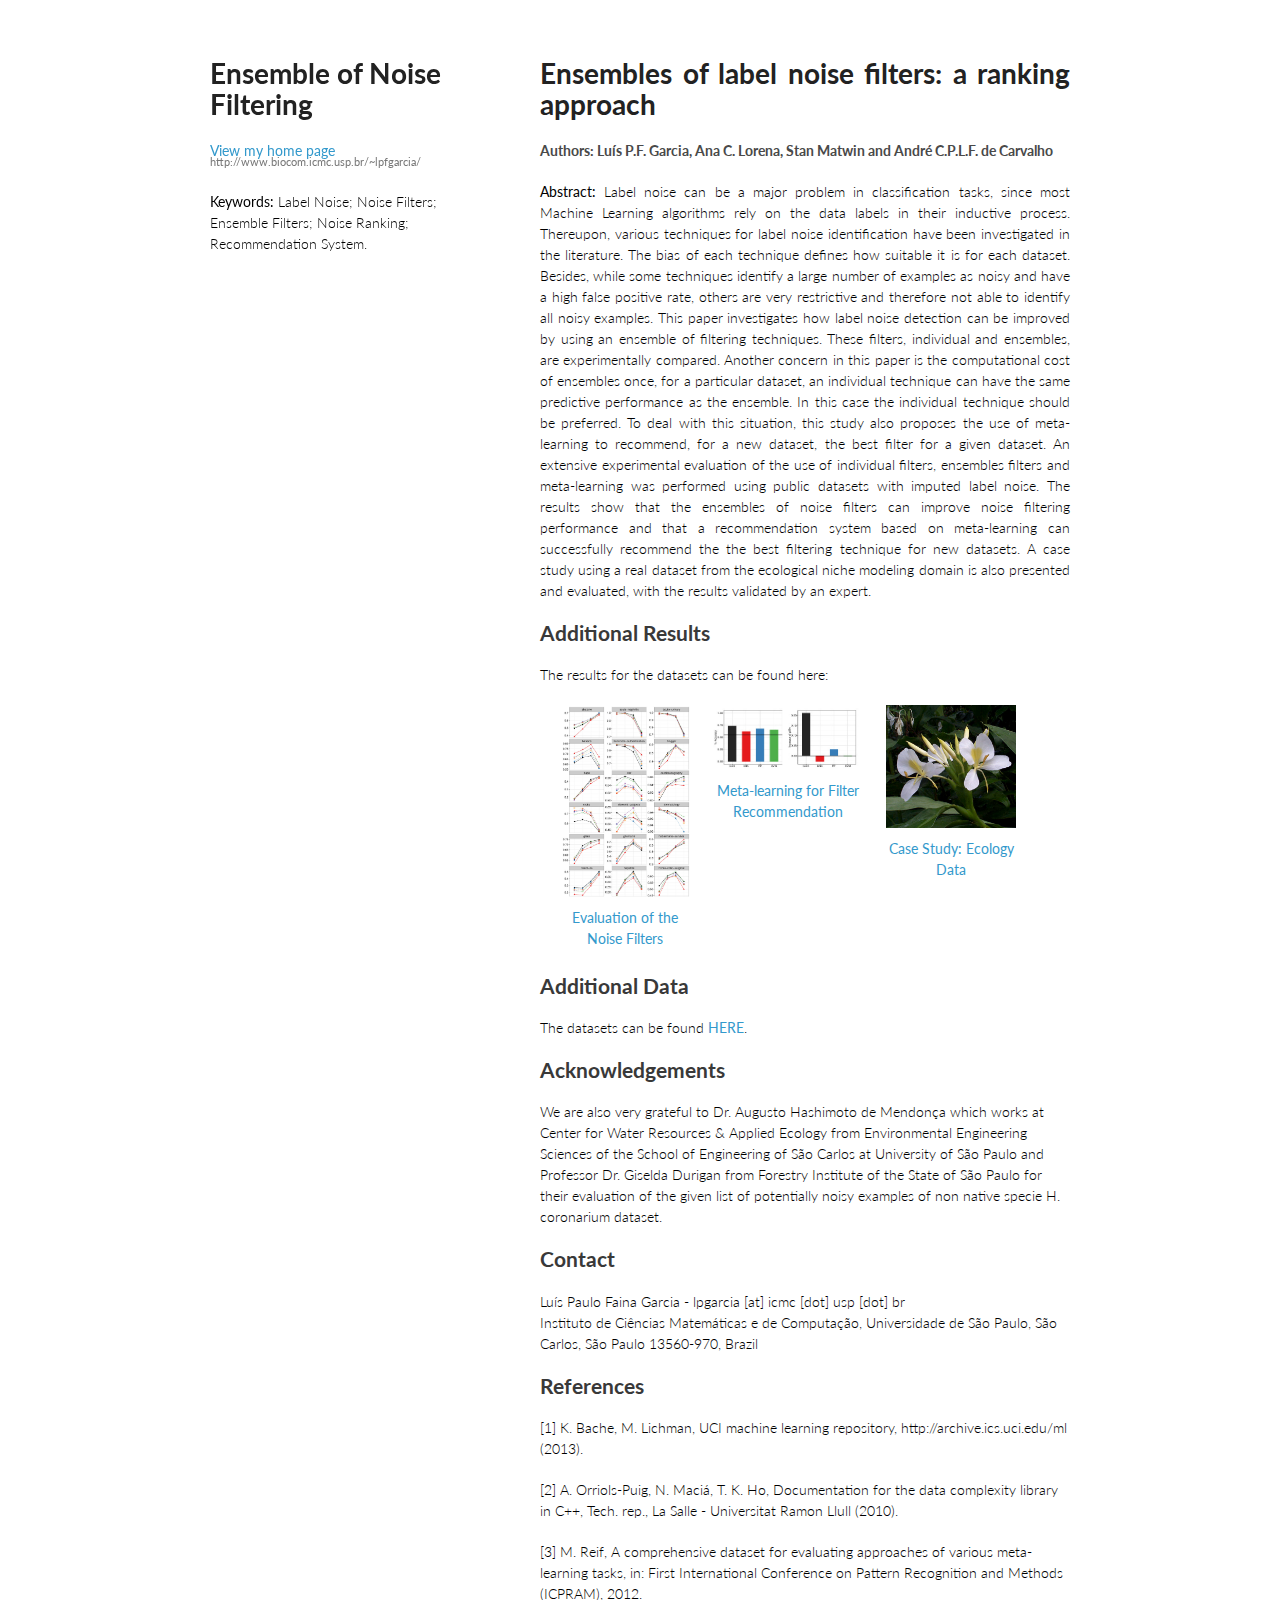
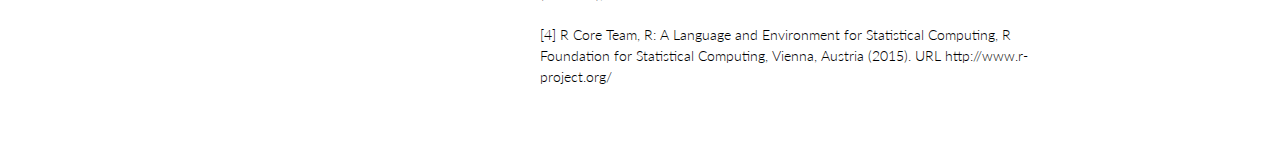
<file: e2n/index.html>
<!doctype html>
<html>
	<head>
		<meta charset="utf-8">
		<meta http-equiv="X-UA-Compatible" content="chrome=1">
		<title>e2n</title>

		<link rel="stylesheet" href="stylesheets/styles.css">
		<link rel="stylesheet" href="stylesheets/pygment_trac.css">
		<meta name="viewport" content="width=device-width, initial-scale=1, user-scalable=no">
	</head>

<body>
	<div class="wrapper">
		<header>
			<h1>Ensemble of Noise Filtering</h1>
			<p></p>
			<p class="view"><a href="http://www.biocom.icmc.usp.br/~lpfgarcia/">View my home page<br><small>http://www.biocom.icmc.usp.br/~lpfgarcia/</small></a></p>
			<p class="view"><b>Keywords:</b> Label Noise; Noise Filters; Ensemble Filters; Noise Ranking; Recommendation System.
		</header>
		<section>
	
	<h1><p align="justify">Ensembles of label noise filters: a ranking approach</p></h1>

	<h4>Authors: Luís P.F. Garcia, Ana C. Lorena, Stan Matwin and André C.P.L.F. de Carvalho</h4>
	
	<p align="justify"><b>Abstract:</b> Label noise can be a major problem in classification tasks, since most Machine Learning algorithms rely on the data labels in their inductive process. Thereupon, various techniques for label noise identification have been investigated in the literature. The bias of each technique defines how suitable it is for each dataset. Besides, while some techniques identify a large number of examples as noisy and have a high false positive rate, others are very restrictive and therefore not able to identify all noisy examples. This paper investigates how label noise detection can be improved by using an ensemble of filtering techniques. These filters, individual and ensembles, are experimentally compared. Another concern in this paper is the computational cost of ensembles once, for a particular dataset, an individual technique can have the same predictive performance as the ensemble. In this case the individual technique should be preferred. To deal with this situation, this study also proposes the use of meta-learning to recommend, for a new dataset,  the best filter for a given dataset.  An extensive experimental evaluation of the use of individual filters, ensembles filters and meta-learning was performed using public datasets with imputed label noise. The results show that the ensembles of noise filters can improve noise filtering performance and that a recommendation system based on meta-learning can successfully recommend the the best filtering technique for new datasets. A case study using a real dataset from the ecological niche modeling domain is also presented and evaluated, with the results validated by an expert.</p>


<h2><a name="designer-templates" class="anchor" href="#designer-templates"><span class="octicon octicon-link"></span></a>Additional Results</h2>

	<p>The results for the datasets can be found here:</p>

		<div>
			<p align="center" style="float: left; margin-bottom: 5px; margin-left: 20px; margin-right: 20px; width: 130px;"><a href="section4.zip">
			<img src="lines.jpg" style="width: 130px; margin-bottom: 5px;"></a><br><a href="section4.zip">Evaluation of the Noise Filters</a></p>
			
			<p align="center" style="float: left; margin-bottom: 5px; margin-left: 3px; margin-right: 20px; width: 150px;"><a href="section5.zip">
			<img src="meta.jpg" style="width: 150px; margin-bottom: 5px;"></a><br><a href="section5.zip">Meta-learning for Filter Recommendation</a></p>
			
			<p align="center" style="float: left; margin-bottom: 5px; margin-left: 3px; margin-right: 20px; width: 130px;"><a href="section6.zip">
			<img src="lily.jpg" style="width: 130px; margin-bottom: 5px;"></a><br><a href="section6.zip">Case Study: Ecology Data</a></p>
		</div>	

	<p style="clear:both;">	

<h2><a name="designer-templates" class="anchor" href="#designer-templates"><span class="octicon octicon-link"></span></a>Additional Data</h2>

	<p>The datasets can be found <a href="datasets.zip">HERE</a>.</p>

<h2><a name="designer-templates" class="anchor" href="#designer-templates"><span class="octicon octicon-link"></span></a>Acknowledgements</h2>

	<p>We are also very grateful to Dr. Augusto Hashimoto de Mendonça which works at Center for Water Resources & Applied Ecology from Environmental Engineering Sciences of the School of Engineering of São Carlos at University of São Paulo and Professor Dr. Giselda Durigan from Forestry Institute of the State of São Paulo for their evaluation of the given list of potentially noisy examples of non native specie H. coronarium dataset.</p>

<h2><a name="designer-templates" class="anchor" href="#designer-templates"><span class="octicon octicon-link"></span></a>Contact</h2>

	<p>Luís Paulo Faina Garcia - lpgarcia [at] icmc [dot] usp [dot] br <br>
	Instituto de Ciências Matemáticas e de Computação, Universidade de São Paulo, São Carlos, São Paulo 13560-970, Brazil</p>

<h2><a name="designer-templates" class="anchor" href="#designer-templates"><span class="octicon octicon-link"></span></a>References</h2>

	<p>[1] K. Bache, M. Lichman, UCI machine learning repository, http://archive.ics.uci.edu/ml (2013).</p>

	<p>[2] A. Orriols-Puig, N. Maciá, T. K. Ho, Documentation for the data complexity library in C++, Tech. rep., La Salle - Universitat Ramon Llull (2010).</p>

	<p>[3] M. Reif, A comprehensive dataset for evaluating approaches of various meta-learning tasks, in: First International Conference on Pattern Recognition and Methods (ICPRAM), 2012.</p>

	<p>[4] R Core Team, R: A Language and Environment for Statistical Computing, R Foundation for Statistical Computing, Vienna, Austria (2015). URL http://www.r-project.org/</p>	   

</body>
</html>
</file>
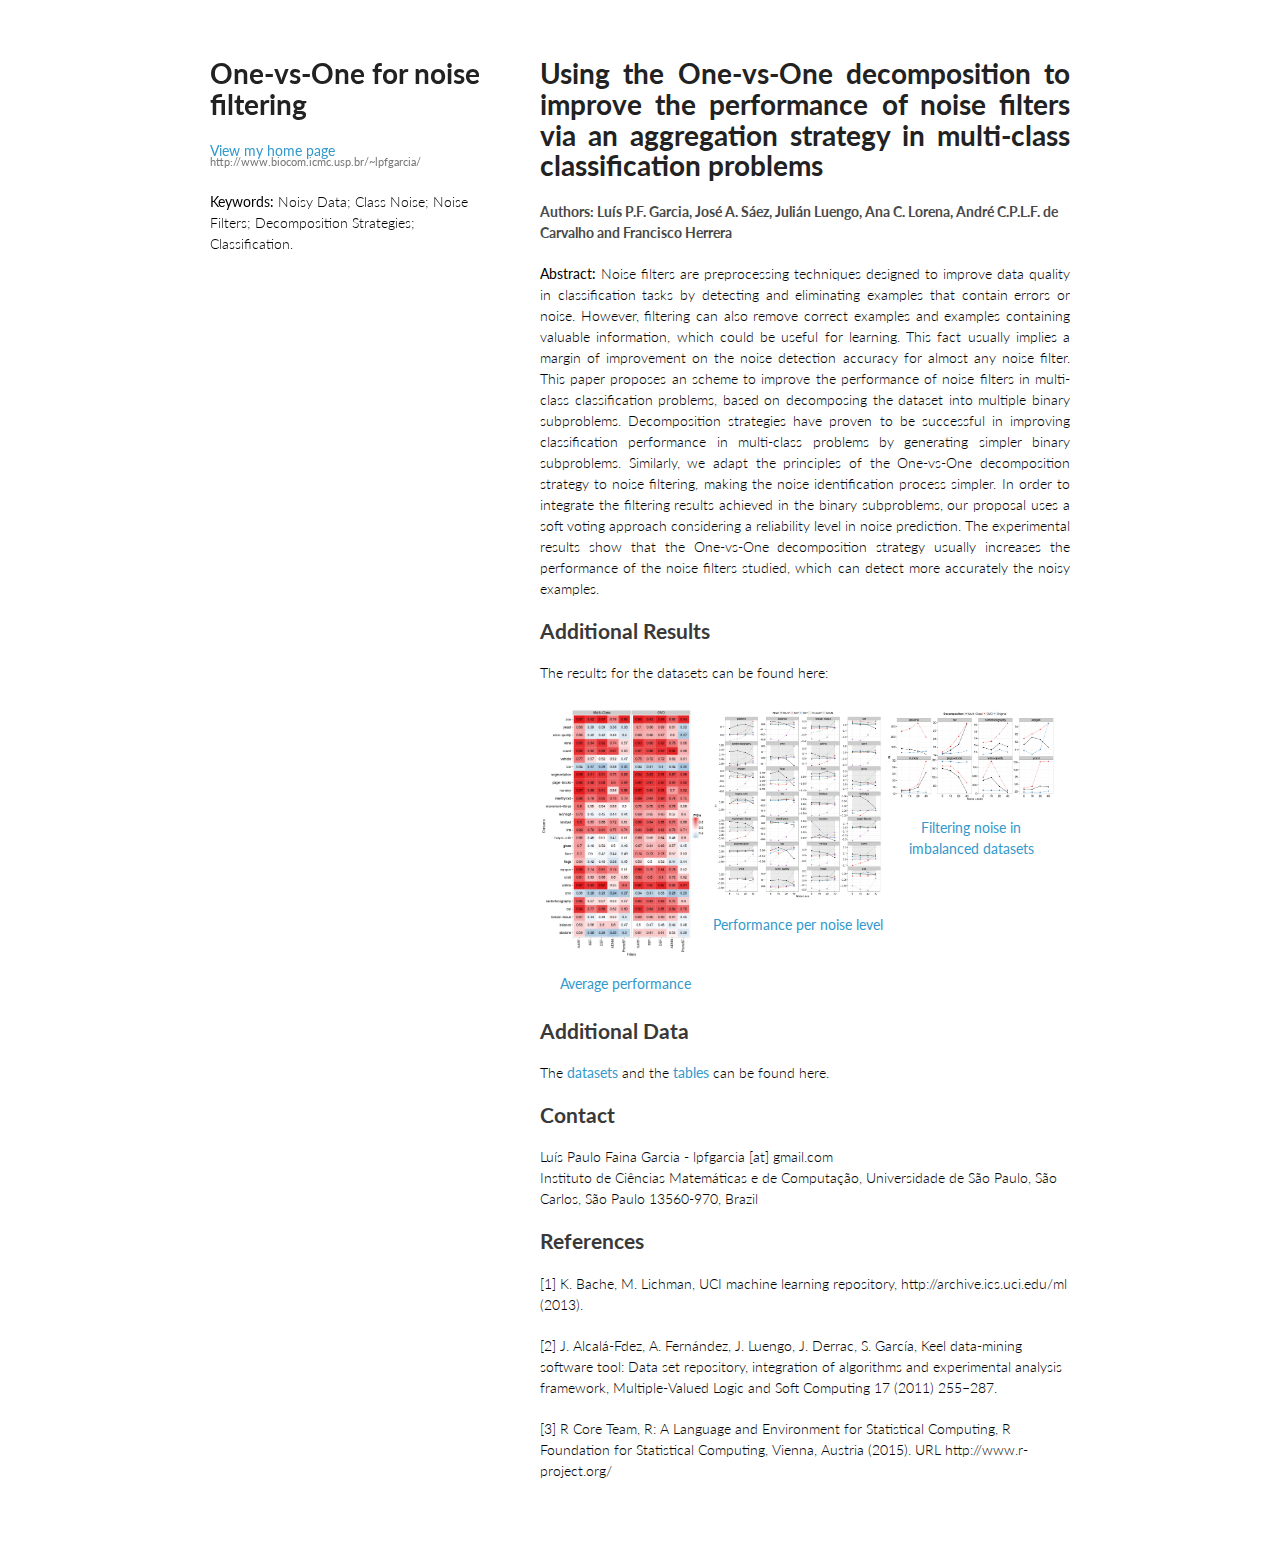
<file: ovo/index.html>
<!doctype html>
<html>
	<head>
		<meta charset="utf-8">
		<meta http-equiv="X-UA-Compatible" content="chrome=1">
		<title>OVO by lpfgarcia</title>

		<link rel="stylesheet" href="stylesheets/styles.css">
		<link rel="stylesheet" href="stylesheets/pygment_trac.css">
		<meta name="viewport" content="width=device-width, initial-scale=1, user-scalable=no">
	</head>

<body>
	<div class="wrapper">
		<header>
			<h1>One-vs-One for noise filtering</h1>
			<p></p>
			<p class="view"><a href="http://www.biocom.icmc.usp.br/~lpfgarcia/">View my home page<br><small>http://www.biocom.icmc.usp.br/~lpfgarcia/</small></a></p>
			<p class="view"><b>Keywords:</b> Noisy Data; Class Noise; Noise Filters; Decomposition Strategies; Classification.
		</header>
		<section>
	
	<h1><p align="justify">Using the One-vs-One decomposition to improve the performance of noise filters via an aggregation strategy in multi-class classification problems</p></h1>

	<h4>Authors: Luís P.F. Garcia, José A. Sáez, Julián Luengo, Ana C. Lorena, André C.P.L.F. de Carvalho and Francisco Herrera</h4>
	
	<p align="justify"><b>Abstract:</b> Noise filters are preprocessing techniques designed to improve data quality in classification tasks by detecting and eliminating examples that contain errors or noise. However, filtering can also remove correct examples and examples containing valuable information, which could be useful for learning. This fact usually implies a margin of improvement on the noise detection accuracy for almost any noise filter. This paper proposes an scheme to improve the performance of noise filters in multi-class classification problems, based on decomposing the dataset into multiple binary subproblems. Decomposition strategies have proven to be successful in improving classification performance in multi-class problems by generating simpler binary subproblems. Similarly, we adapt the principles of the One-vs-One decomposition strategy to noise filtering, making the noise identification process simpler. In order to integrate the filtering results achieved in the binary subproblems, our proposal uses a soft voting approach considering a reliability level in noise prediction. The experimental results show that the One-vs-One decomposition strategy usually increases the performance of the noise filters studied, which can detect more accurately the noisy examples.</p>


<h2><a name="designer-templates" class="anchor" href="#designer-templates"><span class="octicon octicon-link"></span></a>Additional Results</h2>

	<p>The results for the datasets can be found here:</p>

		<div>
			<p align="center" style="float: left; margin-bottom: 5px; margin-right: 3px; width: 170px;"><a href="average.zip">
			<img src="average.jpg" style="width: 170px; margin-bottom: 10px;"></a><br><a href="average.zip">Average performance</a></p>

			<p align="center" style="float: left; margin-bottom: 5px; margin-right: 3px; width: 170px;"><a href="level.zip">
			<img src="level.jpg" style="width: 170px; margin-bottom: 10px;"></a><br><a href="level.zip">Performance per noise level</a></p>

			<p align="center" style="float: left; margin-bottom: 5px; margin-right: 3px; width: 170px;"><a href="imbalanced.zip">
			<img src="imbalance.jpg" style="width: 170px; margin-bottom: 10px;"></a><br><a href="imbalanced.zip">Filtering noise in imbalanced datasets</a></p>

		</div>	

	<p style="clear:both;">	

<h2><a name="designer-templates" class="anchor" href="#designer-templates"><span class="octicon octicon-link"></span></a>Additional Data</h2>


	<p>The <a href="datasets.zip">datasets</a> and the <a href="table.zip">tables</a> can be found here.</p>


<h2><a name="designer-templates" class="anchor" href="#designer-templates"><span class="octicon octicon-link"></span></a>Contact</h2>

	<p>Luís Paulo Faina Garcia - lpfgarcia [at] gmail.com <br>
	Instituto de Ciências Matemáticas e de Computação, Universidade de São Paulo, São Carlos, São Paulo 13560-970, Brazil</p>

<h2><a name="designer-templates" class="anchor" href="#designer-templates"><span class="octicon octicon-link"></span></a>References</h2>

	<p>[1] K. Bache, M. Lichman, UCI machine learning repository, http://archive.ics.uci.edu/ml (2013).</p>

	<p>[2] J. Alcalá-Fdez, A. Fernández, J. Luengo, J. Derrac, S. García, Keel data-mining software tool: Data set repository, integration of algorithms and experimental analysis framework, Multiple-Valued Logic and Soft Computing 17 (2011) 255–287.

	<p>[3] R Core Team, R: A Language and Environment for Statistical Computing, R Foundation for Statistical Computing, Vienna, Austria (2015).
		   URL http://www.r-project.org/</p>	   

</body>
</html>
</file>
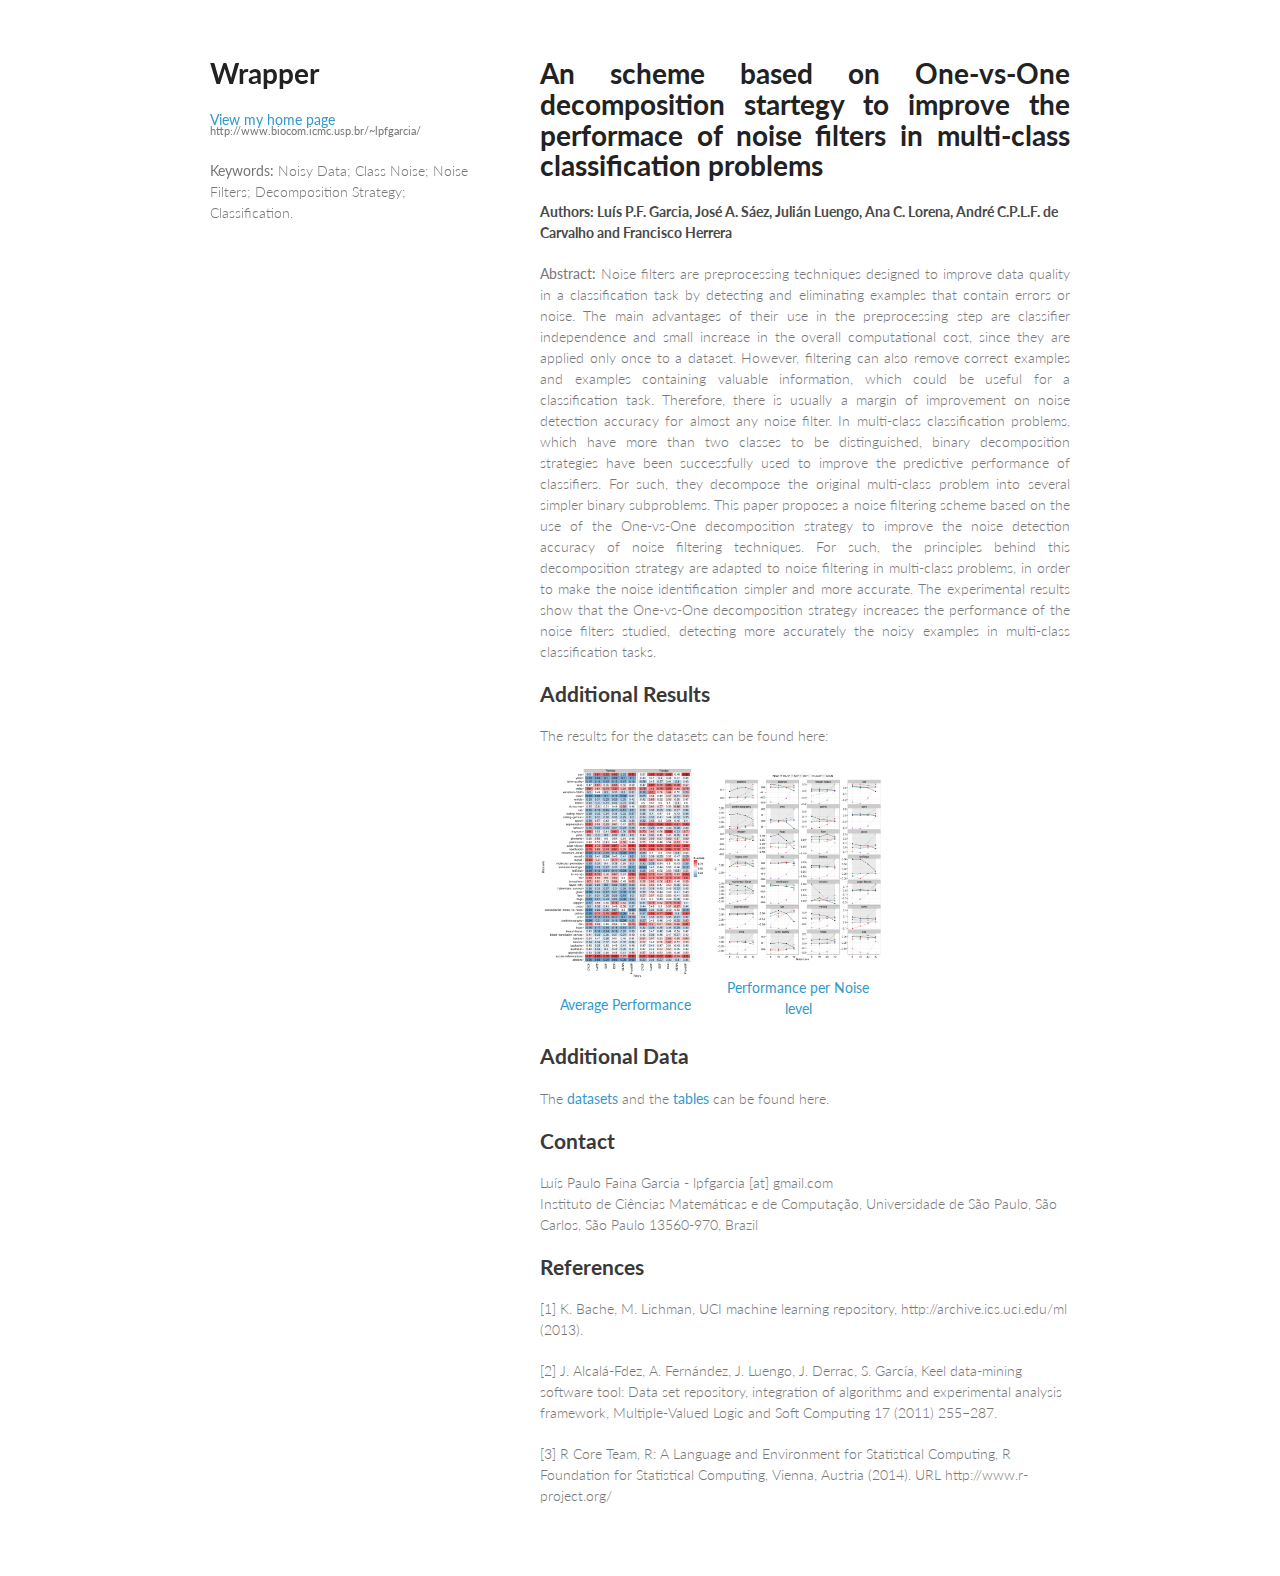
<file: wrapper/index.html>
<!doctype html>
<html>
	<head>
		<meta charset="utf-8">
		<meta http-equiv="X-UA-Compatible" content="chrome=1">
		<title>Wrapper by lpfgarcia</title>

		<link rel="stylesheet" href="stylesheets/styles.css">
		<link rel="stylesheet" href="stylesheets/pygment_trac.css">
		<meta name="viewport" content="width=device-width, initial-scale=1, user-scalable=no">
	</head>

<body>
	<div class="wrapper">
		<header>
			<h1>Wrapper</h1>
			<p></p>
			<p class="view"><a href="http://www.biocom.icmc.usp.br/~lpfgarcia/">View my home page<br><small>http://www.biocom.icmc.usp.br/~lpfgarcia/</small></a></p>
			<p class="view"><b>Keywords:</b> Noisy Data; Class Noise; Noise Filters; Decomposition Strategy; Classification.
		</header>
		<section>
	
	<h1><p align="justify">An scheme based on One-vs-One decomposition startegy to improve the performace of noise filters in multi-class classification problems</p></h1>

	<h4>Authors: Luís P.F. Garcia, José A. Sáez, Julián Luengo, Ana C. Lorena, André C.P.L.F. de Carvalho and Francisco Herrera</h4>
	
	<p align="justify"><b>Abstract:</b> Noise filters are preprocessing techniques designed to improve data quality in a classification task by detecting and eliminating examples that contain errors or noise. The main advantages of their use in the preprocessing step are classifier independence and small increase in the overall computational cost, since they are applied only once to a dataset. However, filtering can also remove correct examples and examples containing valuable information, which could be useful for a classification task. Therefore, there is usually a margin of improvement on noise detection accuracy for almost any noise filter. In multi-class classification problems, which have more than two classes to be distinguished, binary decomposition strategies have been successfully used to improve the predictive performance of classifiers. For such, they decompose the original multi-class problem into several simpler binary subproblems. This paper proposes a noise filtering scheme based on the use of the One-vs-One decomposition strategy to improve the noise detection accuracy of noise filtering techniques. For such, the principles behind this decomposition strategy are adapted to noise filtering in multi-class problems, in order to make the noise identification simpler and more accurate. The experimental results show that the One-vs-One decomposition strategy increases the performance of the noise filters studied, detecting more accurately the noisy examples in multi-class classification tasks.</p>


<h2><a name="designer-templates" class="anchor" href="#designer-templates"><span class="octicon octicon-link"></span></a>Additional Results</h2>

	<p>The results for the datasets can be found here:</p>

		<div>
			<p align="center" style="float: left; margin-bottom: 5px; margin-right: 3px; width: 170px;"><a href="average.zip">
			<img src="average.jpg" style="width: 170px; margin-bottom: 10px;"></a><br><a href="average.zip">Average Performance</a></p>

			<p align="center" style="float: left; margin-bottom: 5px; margin-right: 3px; width: 170px;"><a href="level.zip">
			<img src="level.jpg" style="width: 170px; margin-bottom: 10px;"></a><br><a href="level.zip">Performance per Noise level</a></p>

		</div>	

	<p style="clear:both;">	

<h2><a name="designer-templates" class="anchor" href="#designer-templates"><span class="octicon octicon-link"></span></a>Additional Data</h2>


	<p>The <a href="datasets.zip">datasets</a> and the <a href="table.zip">tables</a> can be found here.</p>


<h2><a name="designer-templates" class="anchor" href="#designer-templates"><span class="octicon octicon-link"></span></a>Contact</h2>

	<p>Luís Paulo Faina Garcia - lpfgarcia [at] gmail.com <br>
	Instituto de Ciências Matemáticas e de Computação, Universidade de São Paulo, São Carlos, São Paulo 13560-970, Brazil</p>

<h2><a name="designer-templates" class="anchor" href="#designer-templates"><span class="octicon octicon-link"></span></a>References</h2>

	<p>[1] K. Bache, M. Lichman, UCI machine learning repository, http://archive.ics.uci.edu/ml (2013).</p>

	<p>[2] J. Alcalá-Fdez, A. Fernández, J. Luengo, J. Derrac, S. García, Keel data-mining software tool: Data set repository, integration of algorithms and experimental analysis framework, Multiple-Valued Logic and Soft Computing 17 (2011) 255–287.

	<p>[3] R Core Team, R: A Language and Environment for Statistical Computing, R Foundation for Statistical Computing, Vienna, Austria (2014).
		   URL http://www.r-project.org/</p>	   

</body>
</html>
</file>
<file: e2n/stylesheets/styles.css>
@import url(https://fonts.googleapis.com/css?family=Lato:300italic,700italic,300,700);

body {
  padding:50px;
  font:14px/1.5 Lato, "Helvetica Neue", Helvetica, Arial, sans-serif;
  color:#000000;
  font-weight:300;
}

h1, h2, h3, h4, h5, h6 {
  color:#222;
  margin:0 0 20px;
}

p, ul, ol, table, pre, dl {
  margin:0 0 20px;
}

h1, h2, h3 {
  line-height:1.1;
}

h1 {
  font-size:28px;
}

h2 {
  color:#393939;
}

h3, h4, h5, h6 {
  color:#494949;
}

a {
  color:#39c;
  font-weight:400;
  text-decoration:none;
}

a small {
  font-size:11px;
  color:#777;
  margin-top:-0.6em;
  display:block;
}

.wrapper {
  width:860px;
  margin:0 auto;
}

blockquote {
  border-left:1px solid #e5e5e5;
  margin:0;
  padding:0 0 0 20px;
  font-style:italic;
}

code, pre {
  font-family:Monaco, Bitstream Vera Sans Mono, Lucida Console, Terminal;
  color:#333;
  font-size:12px;
}

pre {
  padding:8px 15px;
  background: #f8f8f8;  
  border-radius:5px;
  border:1px solid #e5e5e5;
  overflow-x: auto;
}

table {
  width:100%;
  border-collapse:collapse;
}

th, td {
  text-align:left;
  padding:5px 10px;
  border-bottom:1px solid #e5e5e5;
}

dt {
  color:#444;
  font-weight:700;
}

th {
  color:#444;
}

img {
  max-width:100%;
}

header {
  width:270px;
  float:left;
  position:fixed;
}

header ul {
  list-style:none;
  height:40px;
  
  padding:0;
  
  background: #eee;
  background: -moz-linear-gradient(top, #f8f8f8 0%, #dddddd 100%);
  background: -webkit-gradient(linear, left top, left bottom, color-stop(0%,#f8f8f8), color-stop(100%,#dddddd));
  background: -webkit-linear-gradient(top, #f8f8f8 0%,#dddddd 100%);
  background: -o-linear-gradient(top, #f8f8f8 0%,#dddddd 100%);
  background: -ms-linear-gradient(top, #f8f8f8 0%,#dddddd 100%);
  background: linear-gradient(top, #f8f8f8 0%,#dddddd 100%);
  
  border-radius:5px;
  border:1px solid #d2d2d2;
  box-shadow:inset #fff 0 1px 0, inset rgba(0,0,0,0.03) 0 -1px 0;
  width:270px;
}

header li {
  width:89px;
  float:left;
  border-right:1px solid #d2d2d2;
  height:40px;
}

header ul a {
  line-height:1;
  font-size:11px;
  color:#999;
  display:block;
  text-align:center;
  padding-top:6px;
  height:40px;
}

strong {
  color:#222;
  font-weight:700;
}

header ul li + li {
  width:88px;
  border-left:1px solid #fff;
}

header ul li + li + li {
  border-right:none;
  width:89px;
}

header ul a strong {
  font-size:14px;
  display:block;
  color:#222;
}

section {
  width:530px;
  float:right;
  padding-bottom:50px;
}

small {
  font-size:11px;
}

hr {
  border:0;
  background:#e5e5e5;
  height:1px;
  margin:0 0 20px;
}

footer {
  width:270px;
  float:left;
  position:fixed;
  bottom:50px;
}

@media print, screen and (max-width: 960px) {
  
  div.wrapper {
    width:auto;
    margin:0;
  }
  
  header, section, footer {
    float:none;
    position:static;
    width:auto;
  }
  
  header {
    padding-right:320px;
  }
  
  section {
    border:1px solid #e5e5e5;
    border-width:1px 0;
    padding:20px 0;
    margin:0 0 20px;
  }
  
  header a small {
    display:inline;
  }
  
  header ul {
    position:absolute;
    right:50px;
    top:52px;
  }
}

@media print, screen and (max-width: 720px) {
  body {
    word-wrap:break-word;
  }
  
  header {
    padding:0;
  }
  
  header ul, header p.view {
    position:static;
  }
  
  pre, code {
    word-wrap:normal;
  }
}

@media print, screen and (max-width: 480px) {
  body {
    padding:15px;
  }
  
  header ul {
    display:none;
  }
}

@media print {
  body {
    padding:0.4in;
    font-size:12pt;
    color:#444;
  }
}
</file>
<file: e2n/stylesheets/pygment_trac.css>
.highlight  { background: #ffffff; }
.highlight .c { color: #999988; font-style: italic } /* Comment */
.highlight .err { color: #a61717; background-color: #e3d2d2 } /* Error */
.highlight .k { font-weight: bold } /* Keyword */
.highlight .o { font-weight: bold } /* Operator */
.highlight .cm { color: #999988; font-style: italic } /* Comment.Multiline */
.highlight .cp { color: #999999; font-weight: bold } /* Comment.Preproc */
.highlight .c1 { color: #999988; font-style: italic } /* Comment.Single */
.highlight .cs { color: #999999; font-weight: bold; font-style: italic } /* Comment.Special */
.highlight .gd { color: #000000; background-color: #ffdddd } /* Generic.Deleted */
.highlight .gd .x { color: #000000; background-color: #ffaaaa } /* Generic.Deleted.Specific */
.highlight .ge { font-style: italic } /* Generic.Emph */
.highlight .gr { color: #aa0000 } /* Generic.Error */
.highlight .gh { color: #999999 } /* Generic.Heading */
.highlight .gi { color: #000000; background-color: #ddffdd } /* Generic.Inserted */
.highlight .gi .x { color: #000000; background-color: #aaffaa } /* Generic.Inserted.Specific */
.highlight .go { color: #888888 } /* Generic.Output */
.highlight .gp { color: #555555 } /* Generic.Prompt */
.highlight .gs { font-weight: bold } /* Generic.Strong */
.highlight .gu { color: #800080; font-weight: bold; } /* Generic.Subheading */
.highlight .gt { color: #aa0000 } /* Generic.Traceback */
.highlight .kc { font-weight: bold } /* Keyword.Constant */
.highlight .kd { font-weight: bold } /* Keyword.Declaration */
.highlight .kn { font-weight: bold } /* Keyword.Namespace */
.highlight .kp { font-weight: bold } /* Keyword.Pseudo */
.highlight .kr { font-weight: bold } /* Keyword.Reserved */
.highlight .kt { color: #445588; font-weight: bold } /* Keyword.Type */
.highlight .m { color: #009999 } /* Literal.Number */
.highlight .s { color: #d14 } /* Literal.String */
.highlight .na { color: #008080 } /* Name.Attribute */
.highlight .nb { color: #0086B3 } /* Name.Builtin */
.highlight .nc { color: #445588; font-weight: bold } /* Name.Class */
.highlight .no { color: #008080 } /* Name.Constant */
.highlight .ni { color: #800080 } /* Name.Entity */
.highlight .ne { color: #990000; font-weight: bold } /* Name.Exception */
.highlight .nf { color: #990000; font-weight: bold } /* Name.Function */
.highlight .nn { color: #555555 } /* Name.Namespace */
.highlight .nt { color: #000080 } /* Name.Tag */
.highlight .nv { color: #008080 } /* Name.Variable */
.highlight .ow { font-weight: bold } /* Operator.Word */
.highlight .w { color: #bbbbbb } /* Text.Whitespace */
.highlight .mf { color: #009999 } /* Literal.Number.Float */
.highlight .mh { color: #009999 } /* Literal.Number.Hex */
.highlight .mi { color: #009999 } /* Literal.Number.Integer */
.highlight .mo { color: #009999 } /* Literal.Number.Oct */
.highlight .sb { color: #d14 } /* Literal.String.Backtick */
.highlight .sc { color: #d14 } /* Literal.String.Char */
.highlight .sd { color: #d14 } /* Literal.String.Doc */
.highlight .s2 { color: #d14 } /* Literal.String.Double */
.highlight .se { color: #d14 } /* Literal.String.Escape */
.highlight .sh { color: #d14 } /* Literal.String.Heredoc */
.highlight .si { color: #d14 } /* Literal.String.Interpol */
.highlight .sx { color: #d14 } /* Literal.String.Other */
.highlight .sr { color: #009926 } /* Literal.String.Regex */
.highlight .s1 { color: #d14 } /* Literal.String.Single */
.highlight .ss { color: #990073 } /* Literal.String.Symbol */
.highlight .bp { color: #999999 } /* Name.Builtin.Pseudo */
.highlight .vc { color: #008080 } /* Name.Variable.Class */
.highlight .vg { color: #008080 } /* Name.Variable.Global */
.highlight .vi { color: #008080 } /* Name.Variable.Instance */
.highlight .il { color: #009999 } /* Literal.Number.Integer.Long */

.type-csharp .highlight .k { color: #0000FF }
.type-csharp .highlight .kt { color: #0000FF }
.type-csharp .highlight .nf { color: #000000; font-weight: normal }
.type-csharp .highlight .nc { color: #2B91AF }
.type-csharp .highlight .nn { color: #000000 }
.type-csharp .highlight .s { color: #A31515 }
.type-csharp .highlight .sc { color: #A31515 }
</file>
<file: ovo/stylesheets/styles.css>
@import url(https://fonts.googleapis.com/css?family=Lato:300italic,700italic,300,700);

body {
  padding:50px;
  font:14px/1.5 Lato, "Helvetica Neue", Helvetica, Arial, sans-serif;
  color:#000000;
  font-weight:300;
}

h1, h2, h3, h4, h5, h6 {
  color:#222;
  margin:0 0 20px;
}

p, ul, ol, table, pre, dl {
  margin:0 0 20px;
}

h1, h2, h3 {
  line-height:1.1;
}

h1 {
  font-size:28px;
}

h2 {
  color:#393939;
}

h3, h4, h5, h6 {
  color:#494949;
}

a {
  color:#39c;
  font-weight:400;
  text-decoration:none;
}

a small {
  font-size:11px;
  color:#777;
  margin-top:-0.6em;
  display:block;
}

.wrapper {
  width:860px;
  margin:0 auto;
}

blockquote {
  border-left:1px solid #e5e5e5;
  margin:0;
  padding:0 0 0 20px;
  font-style:italic;
}

code, pre {
  font-family:Monaco, Bitstream Vera Sans Mono, Lucida Console, Terminal;
  color:#333;
  font-size:12px;
}

pre {
  padding:8px 15px;
  background: #f8f8f8;  
  border-radius:5px;
  border:1px solid #e5e5e5;
  overflow-x: auto;
}

table {
  width:100%;
  border-collapse:collapse;
}

th, td {
  text-align:left;
  padding:5px 10px;
  border-bottom:1px solid #e5e5e5;
}

dt {
  color:#444;
  font-weight:700;
}

th {
  color:#444;
}

img {
  max-width:100%;
}

header {
  width:270px;
  float:left;
  position:fixed;
}

header ul {
  list-style:none;
  height:40px;
  
  padding:0;
  
  background: #eee;
  background: -moz-linear-gradient(top, #f8f8f8 0%, #dddddd 100%);
  background: -webkit-gradient(linear, left top, left bottom, color-stop(0%,#f8f8f8), color-stop(100%,#dddddd));
  background: -webkit-linear-gradient(top, #f8f8f8 0%,#dddddd 100%);
  background: -o-linear-gradient(top, #f8f8f8 0%,#dddddd 100%);
  background: -ms-linear-gradient(top, #f8f8f8 0%,#dddddd 100%);
  background: linear-gradient(top, #f8f8f8 0%,#dddddd 100%);
  
  border-radius:5px;
  border:1px solid #d2d2d2;
  box-shadow:inset #fff 0 1px 0, inset rgba(0,0,0,0.03) 0 -1px 0;
  width:270px;
}

header li {
  width:89px;
  float:left;
  border-right:1px solid #d2d2d2;
  height:40px;
}

header ul a {
  line-height:1;
  font-size:11px;
  color:#999;
  display:block;
  text-align:center;
  padding-top:6px;
  height:40px;
}

strong {
  color:#222;
  font-weight:700;
}

header ul li + li {
  width:88px;
  border-left:1px solid #fff;
}

header ul li + li + li {
  border-right:none;
  width:89px;
}

header ul a strong {
  font-size:14px;
  display:block;
  color:#222;
}

section {
  width:530px;
  float:right;
  padding-bottom:50px;
}

small {
  font-size:11px;
}

hr {
  border:0;
  background:#e5e5e5;
  height:1px;
  margin:0 0 20px;
}

footer {
  width:270px;
  float:left;
  position:fixed;
  bottom:50px;
}

@media print, screen and (max-width: 960px) {
  
  div.wrapper {
    width:auto;
    margin:0;
  }
  
  header, section, footer {
    float:none;
    position:static;
    width:auto;
  }
  
  header {
    padding-right:320px;
  }
  
  section {
    border:1px solid #e5e5e5;
    border-width:1px 0;
    padding:20px 0;
    margin:0 0 20px;
  }
  
  header a small {
    display:inline;
  }
  
  header ul {
    position:absolute;
    right:50px;
    top:52px;
  }
}

@media print, screen and (max-width: 720px) {
  body {
    word-wrap:break-word;
  }
  
  header {
    padding:0;
  }
  
  header ul, header p.view {
    position:static;
  }
  
  pre, code {
    word-wrap:normal;
  }
}

@media print, screen and (max-width: 480px) {
  body {
    padding:15px;
  }
  
  header ul {
    display:none;
  }
}

@media print {
  body {
    padding:0.4in;
    font-size:12pt;
    color:#444;
  }
}
</file>
<file: ovo/stylesheets/pygment_trac.css>
.highlight  { background: #ffffff; }
.highlight .c { color: #999988; font-style: italic } /* Comment */
.highlight .err { color: #a61717; background-color: #e3d2d2 } /* Error */
.highlight .k { font-weight: bold } /* Keyword */
.highlight .o { font-weight: bold } /* Operator */
.highlight .cm { color: #999988; font-style: italic } /* Comment.Multiline */
.highlight .cp { color: #999999; font-weight: bold } /* Comment.Preproc */
.highlight .c1 { color: #999988; font-style: italic } /* Comment.Single */
.highlight .cs { color: #999999; font-weight: bold; font-style: italic } /* Comment.Special */
.highlight .gd { color: #000000; background-color: #ffdddd } /* Generic.Deleted */
.highlight .gd .x { color: #000000; background-color: #ffaaaa } /* Generic.Deleted.Specific */
.highlight .ge { font-style: italic } /* Generic.Emph */
.highlight .gr { color: #aa0000 } /* Generic.Error */
.highlight .gh { color: #999999 } /* Generic.Heading */
.highlight .gi { color: #000000; background-color: #ddffdd } /* Generic.Inserted */
.highlight .gi .x { color: #000000; background-color: #aaffaa } /* Generic.Inserted.Specific */
.highlight .go { color: #888888 } /* Generic.Output */
.highlight .gp { color: #555555 } /* Generic.Prompt */
.highlight .gs { font-weight: bold } /* Generic.Strong */
.highlight .gu { color: #800080; font-weight: bold; } /* Generic.Subheading */
.highlight .gt { color: #aa0000 } /* Generic.Traceback */
.highlight .kc { font-weight: bold } /* Keyword.Constant */
.highlight .kd { font-weight: bold } /* Keyword.Declaration */
.highlight .kn { font-weight: bold } /* Keyword.Namespace */
.highlight .kp { font-weight: bold } /* Keyword.Pseudo */
.highlight .kr { font-weight: bold } /* Keyword.Reserved */
.highlight .kt { color: #445588; font-weight: bold } /* Keyword.Type */
.highlight .m { color: #009999 } /* Literal.Number */
.highlight .s { color: #d14 } /* Literal.String */
.highlight .na { color: #008080 } /* Name.Attribute */
.highlight .nb { color: #0086B3 } /* Name.Builtin */
.highlight .nc { color: #445588; font-weight: bold } /* Name.Class */
.highlight .no { color: #008080 } /* Name.Constant */
.highlight .ni { color: #800080 } /* Name.Entity */
.highlight .ne { color: #990000; font-weight: bold } /* Name.Exception */
.highlight .nf { color: #990000; font-weight: bold } /* Name.Function */
.highlight .nn { color: #555555 } /* Name.Namespace */
.highlight .nt { color: #000080 } /* Name.Tag */
.highlight .nv { color: #008080 } /* Name.Variable */
.highlight .ow { font-weight: bold } /* Operator.Word */
.highlight .w { color: #bbbbbb } /* Text.Whitespace */
.highlight .mf { color: #009999 } /* Literal.Number.Float */
.highlight .mh { color: #009999 } /* Literal.Number.Hex */
.highlight .mi { color: #009999 } /* Literal.Number.Integer */
.highlight .mo { color: #009999 } /* Literal.Number.Oct */
.highlight .sb { color: #d14 } /* Literal.String.Backtick */
.highlight .sc { color: #d14 } /* Literal.String.Char */
.highlight .sd { color: #d14 } /* Literal.String.Doc */
.highlight .s2 { color: #d14 } /* Literal.String.Double */
.highlight .se { color: #d14 } /* Literal.String.Escape */
.highlight .sh { color: #d14 } /* Literal.String.Heredoc */
.highlight .si { color: #d14 } /* Literal.String.Interpol */
.highlight .sx { color: #d14 } /* Literal.String.Other */
.highlight .sr { color: #009926 } /* Literal.String.Regex */
.highlight .s1 { color: #d14 } /* Literal.String.Single */
.highlight .ss { color: #990073 } /* Literal.String.Symbol */
.highlight .bp { color: #999999 } /* Name.Builtin.Pseudo */
.highlight .vc { color: #008080 } /* Name.Variable.Class */
.highlight .vg { color: #008080 } /* Name.Variable.Global */
.highlight .vi { color: #008080 } /* Name.Variable.Instance */
.highlight .il { color: #009999 } /* Literal.Number.Integer.Long */

.type-csharp .highlight .k { color: #0000FF }
.type-csharp .highlight .kt { color: #0000FF }
.type-csharp .highlight .nf { color: #000000; font-weight: normal }
.type-csharp .highlight .nc { color: #2B91AF }
.type-csharp .highlight .nn { color: #000000 }
.type-csharp .highlight .s { color: #A31515 }
.type-csharp .highlight .sc { color: #A31515 }
</file>
<file: wrapper/stylesheets/styles.css>
@import url(https://fonts.googleapis.com/css?family=Lato:300italic,700italic,300,700);

body {
  padding:50px;
  font:14px/1.5 Lato, "Helvetica Neue", Helvetica, Arial, sans-serif;
  color:#777;
  font-weight:300;
}

h1, h2, h3, h4, h5, h6 {
  color:#222;
  margin:0 0 20px;
}

p, ul, ol, table, pre, dl {
  margin:0 0 20px;
}

h1, h2, h3 {
  line-height:1.1;
}

h1 {
  font-size:28px;
}

h2 {
  color:#393939;
}

h3, h4, h5, h6 {
  color:#494949;
}

a {
  color:#39c;
  font-weight:400;
  text-decoration:none;
}

a small {
  font-size:11px;
  color:#777;
  margin-top:-0.6em;
  display:block;
}

.wrapper {
  width:860px;
  margin:0 auto;
}

blockquote {
  border-left:1px solid #e5e5e5;
  margin:0;
  padding:0 0 0 20px;
  font-style:italic;
}

code, pre {
  font-family:Monaco, Bitstream Vera Sans Mono, Lucida Console, Terminal;
  color:#333;
  font-size:12px;
}

pre {
  padding:8px 15px;
  background: #f8f8f8;  
  border-radius:5px;
  border:1px solid #e5e5e5;
  overflow-x: auto;
}

table {
  width:100%;
  border-collapse:collapse;
}

th, td {
  text-align:left;
  padding:5px 10px;
  border-bottom:1px solid #e5e5e5;
}

dt {
  color:#444;
  font-weight:700;
}

th {
  color:#444;
}

img {
  max-width:100%;
}

header {
  width:270px;
  float:left;
  position:fixed;
}

header ul {
  list-style:none;
  height:40px;
  
  padding:0;
  
  background: #eee;
  background: -moz-linear-gradient(top, #f8f8f8 0%, #dddddd 100%);
  background: -webkit-gradient(linear, left top, left bottom, color-stop(0%,#f8f8f8), color-stop(100%,#dddddd));
  background: -webkit-linear-gradient(top, #f8f8f8 0%,#dddddd 100%);
  background: -o-linear-gradient(top, #f8f8f8 0%,#dddddd 100%);
  background: -ms-linear-gradient(top, #f8f8f8 0%,#dddddd 100%);
  background: linear-gradient(top, #f8f8f8 0%,#dddddd 100%);
  
  border-radius:5px;
  border:1px solid #d2d2d2;
  box-shadow:inset #fff 0 1px 0, inset rgba(0,0,0,0.03) 0 -1px 0;
  width:270px;
}

header li {
  width:89px;
  float:left;
  border-right:1px solid #d2d2d2;
  height:40px;
}

header ul a {
  line-height:1;
  font-size:11px;
  color:#999;
  display:block;
  text-align:center;
  padding-top:6px;
  height:40px;
}

strong {
  color:#222;
  font-weight:700;
}

header ul li + li {
  width:88px;
  border-left:1px solid #fff;
}

header ul li + li + li {
  border-right:none;
  width:89px;
}

header ul a strong {
  font-size:14px;
  display:block;
  color:#222;
}

section {
  width:530px;
  float:right;
  padding-bottom:50px;
}

small {
  font-size:11px;
}

hr {
  border:0;
  background:#e5e5e5;
  height:1px;
  margin:0 0 20px;
}

footer {
  width:270px;
  float:left;
  position:fixed;
  bottom:50px;
}

@media print, screen and (max-width: 960px) {
  
  div.wrapper {
    width:auto;
    margin:0;
  }
  
  header, section, footer {
    float:none;
    position:static;
    width:auto;
  }
  
  header {
    padding-right:320px;
  }
  
  section {
    border:1px solid #e5e5e5;
    border-width:1px 0;
    padding:20px 0;
    margin:0 0 20px;
  }
  
  header a small {
    display:inline;
  }
  
  header ul {
    position:absolute;
    right:50px;
    top:52px;
  }
}

@media print, screen and (max-width: 720px) {
  body {
    word-wrap:break-word;
  }
  
  header {
    padding:0;
  }
  
  header ul, header p.view {
    position:static;
  }
  
  pre, code {
    word-wrap:normal;
  }
}

@media print, screen and (max-width: 480px) {
  body {
    padding:15px;
  }
  
  header ul {
    display:none;
  }
}

@media print {
  body {
    padding:0.4in;
    font-size:12pt;
    color:#444;
  }
}
</file>
<file: wrapper/stylesheets/pygment_trac.css>
.highlight  { background: #ffffff; }
.highlight .c { color: #999988; font-style: italic } /* Comment */
.highlight .err { color: #a61717; background-color: #e3d2d2 } /* Error */
.highlight .k { font-weight: bold } /* Keyword */
.highlight .o { font-weight: bold } /* Operator */
.highlight .cm { color: #999988; font-style: italic } /* Comment.Multiline */
.highlight .cp { color: #999999; font-weight: bold } /* Comment.Preproc */
.highlight .c1 { color: #999988; font-style: italic } /* Comment.Single */
.highlight .cs { color: #999999; font-weight: bold; font-style: italic } /* Comment.Special */
.highlight .gd { color: #000000; background-color: #ffdddd } /* Generic.Deleted */
.highlight .gd .x { color: #000000; background-color: #ffaaaa } /* Generic.Deleted.Specific */
.highlight .ge { font-style: italic } /* Generic.Emph */
.highlight .gr { color: #aa0000 } /* Generic.Error */
.highlight .gh { color: #999999 } /* Generic.Heading */
.highlight .gi { color: #000000; background-color: #ddffdd } /* Generic.Inserted */
.highlight .gi .x { color: #000000; background-color: #aaffaa } /* Generic.Inserted.Specific */
.highlight .go { color: #888888 } /* Generic.Output */
.highlight .gp { color: #555555 } /* Generic.Prompt */
.highlight .gs { font-weight: bold } /* Generic.Strong */
.highlight .gu { color: #800080; font-weight: bold; } /* Generic.Subheading */
.highlight .gt { color: #aa0000 } /* Generic.Traceback */
.highlight .kc { font-weight: bold } /* Keyword.Constant */
.highlight .kd { font-weight: bold } /* Keyword.Declaration */
.highlight .kn { font-weight: bold } /* Keyword.Namespace */
.highlight .kp { font-weight: bold } /* Keyword.Pseudo */
.highlight .kr { font-weight: bold } /* Keyword.Reserved */
.highlight .kt { color: #445588; font-weight: bold } /* Keyword.Type */
.highlight .m { color: #009999 } /* Literal.Number */
.highlight .s { color: #d14 } /* Literal.String */
.highlight .na { color: #008080 } /* Name.Attribute */
.highlight .nb { color: #0086B3 } /* Name.Builtin */
.highlight .nc { color: #445588; font-weight: bold } /* Name.Class */
.highlight .no { color: #008080 } /* Name.Constant */
.highlight .ni { color: #800080 } /* Name.Entity */
.highlight .ne { color: #990000; font-weight: bold } /* Name.Exception */
.highlight .nf { color: #990000; font-weight: bold } /* Name.Function */
.highlight .nn { color: #555555 } /* Name.Namespace */
.highlight .nt { color: #000080 } /* Name.Tag */
.highlight .nv { color: #008080 } /* Name.Variable */
.highlight .ow { font-weight: bold } /* Operator.Word */
.highlight .w { color: #bbbbbb } /* Text.Whitespace */
.highlight .mf { color: #009999 } /* Literal.Number.Float */
.highlight .mh { color: #009999 } /* Literal.Number.Hex */
.highlight .mi { color: #009999 } /* Literal.Number.Integer */
.highlight .mo { color: #009999 } /* Literal.Number.Oct */
.highlight .sb { color: #d14 } /* Literal.String.Backtick */
.highlight .sc { color: #d14 } /* Literal.String.Char */
.highlight .sd { color: #d14 } /* Literal.String.Doc */
.highlight .s2 { color: #d14 } /* Literal.String.Double */
.highlight .se { color: #d14 } /* Literal.String.Escape */
.highlight .sh { color: #d14 } /* Literal.String.Heredoc */
.highlight .si { color: #d14 } /* Literal.String.Interpol */
.highlight .sx { color: #d14 } /* Literal.String.Other */
.highlight .sr { color: #009926 } /* Literal.String.Regex */
.highlight .s1 { color: #d14 } /* Literal.String.Single */
.highlight .ss { color: #990073 } /* Literal.String.Symbol */
.highlight .bp { color: #999999 } /* Name.Builtin.Pseudo */
.highlight .vc { color: #008080 } /* Name.Variable.Class */
.highlight .vg { color: #008080 } /* Name.Variable.Global */
.highlight .vi { color: #008080 } /* Name.Variable.Instance */
.highlight .il { color: #009999 } /* Literal.Number.Integer.Long */

.type-csharp .highlight .k { color: #0000FF }
.type-csharp .highlight .kt { color: #0000FF }
.type-csharp .highlight .nf { color: #000000; font-weight: normal }
.type-csharp .highlight .nc { color: #2B91AF }
.type-csharp .highlight .nn { color: #000000 }
.type-csharp .highlight .s { color: #A31515 }
.type-csharp .highlight .sc { color: #A31515 }
</file>
